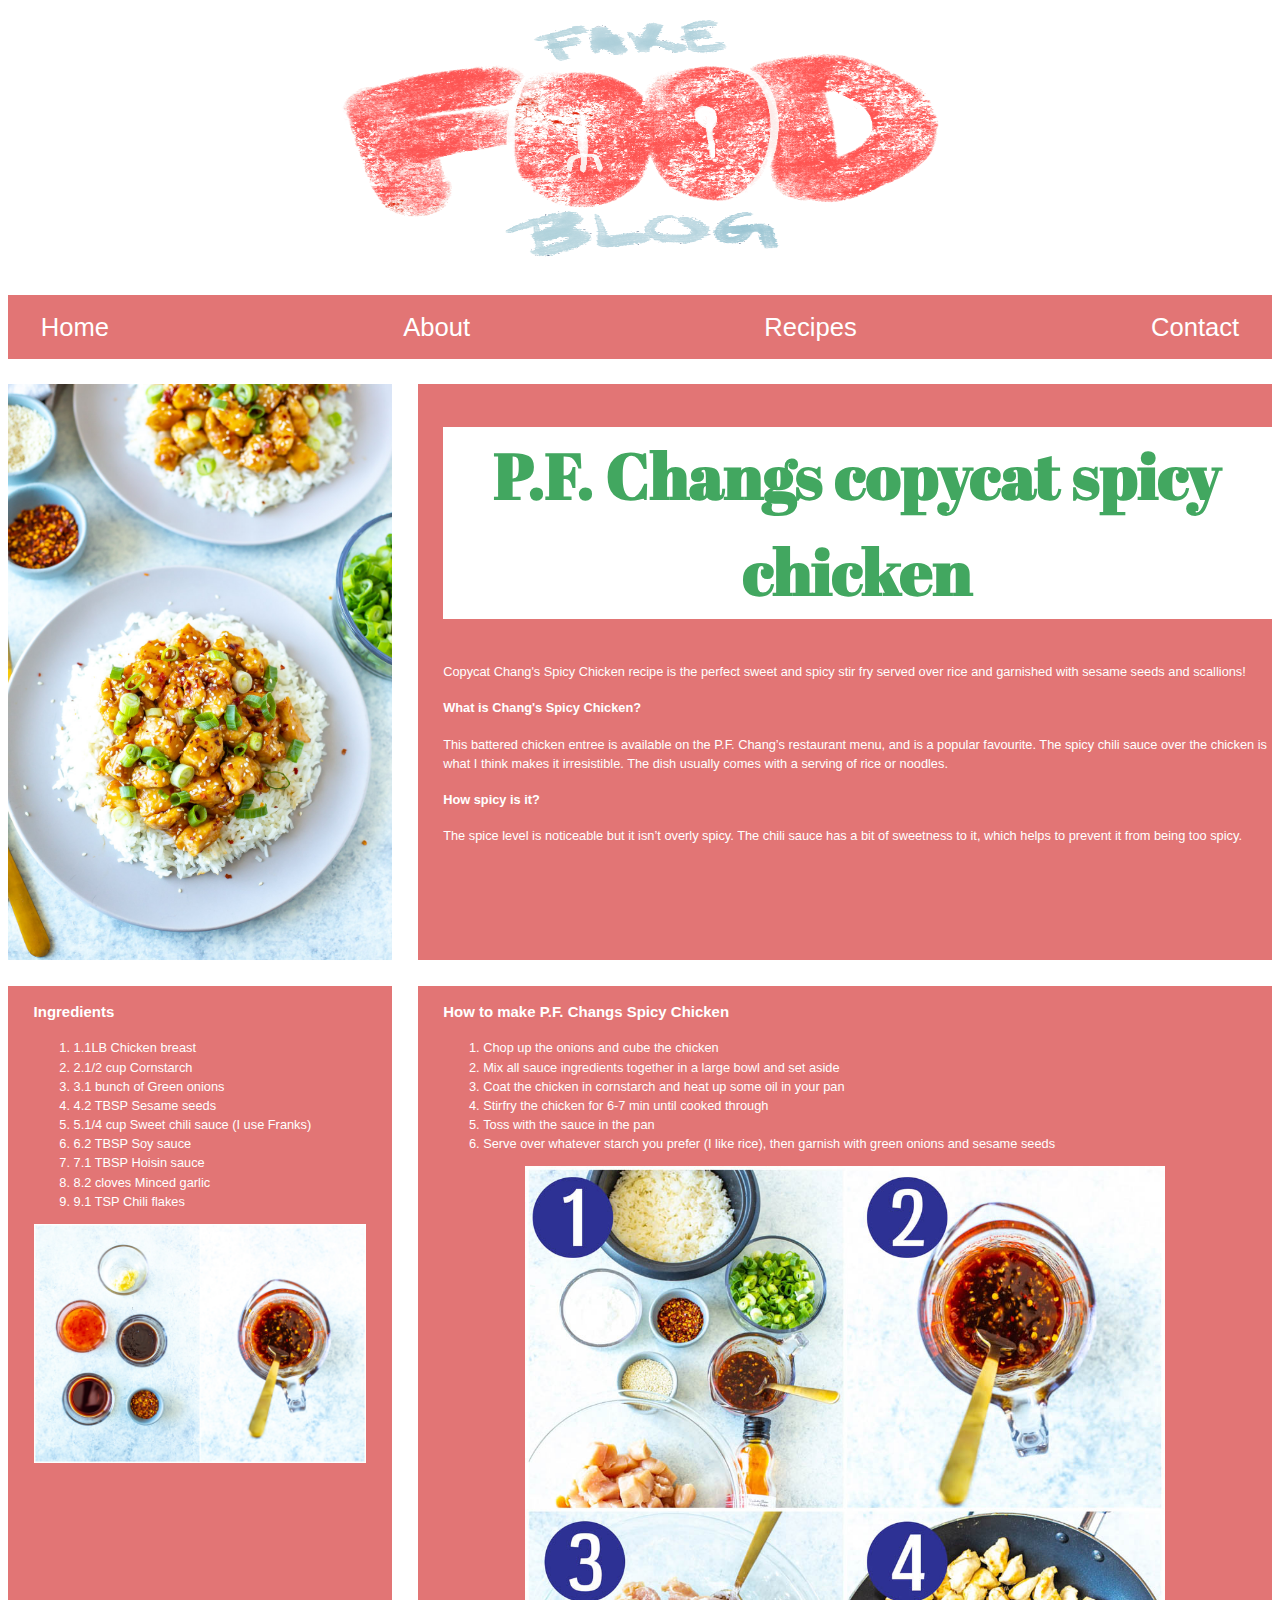
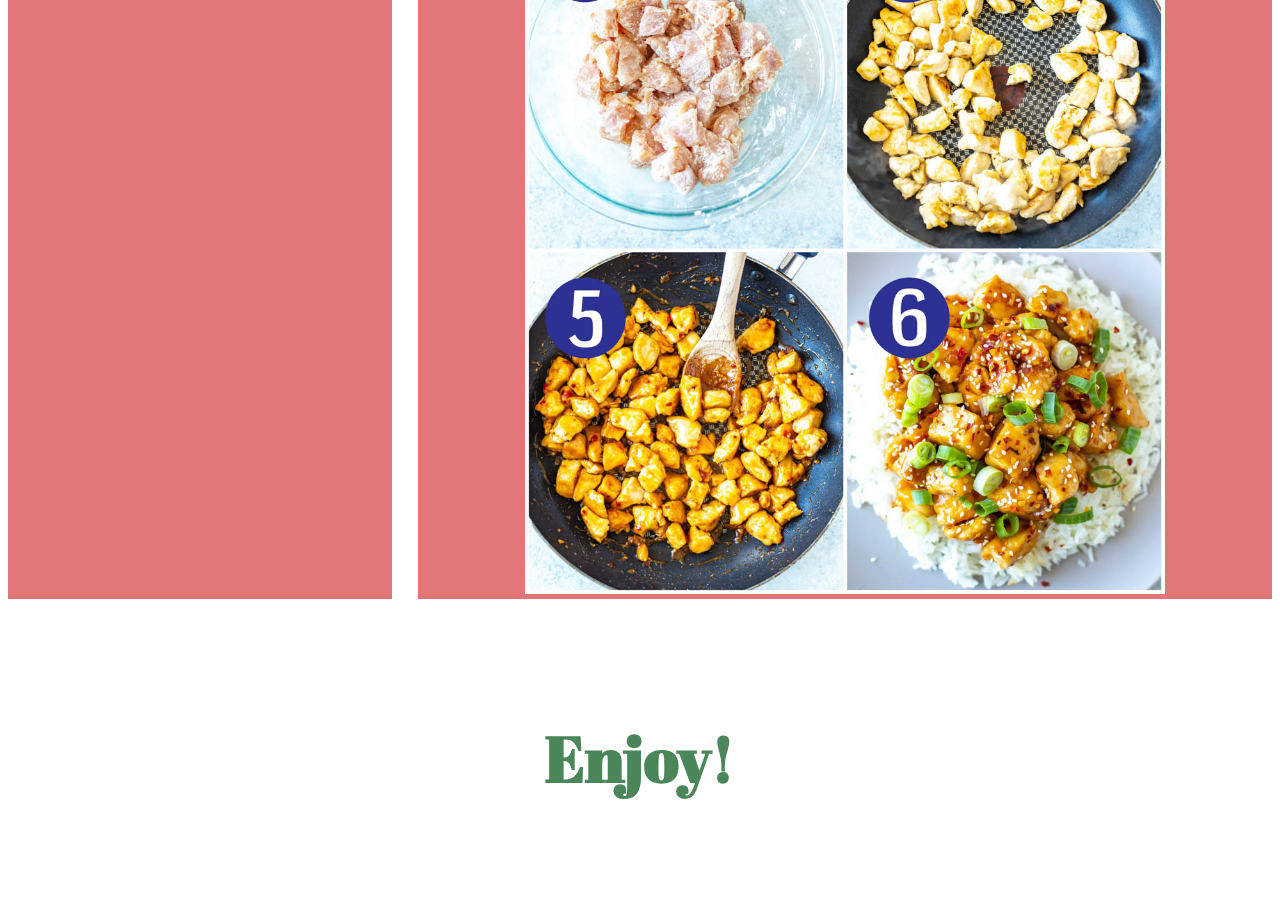
<file: index.html>
<!DOCTYPE html>
<html lang="en">
<head>
  <meta content="text/html;charset=utf-8" http-equiv="Content-Type">
<meta content="utf-8">
<meta name="viewport" content="width=device-width, initial-scale=1">
  <title>recipe</title>
<link rel="stylesheet" href="recipestyle.css">
<link href="https://fonts.googleapis.com/css2?family=Abril+Fatface&display=swap" rel="stylesheet">


</head>

   
 

 <body>
   <div class="site">
  <header class="masthead">
    <div class="logo"><img class="header" src="fake logo.png" alt="fake logo."></div>
  </header>
  <div class="nav">
    <ul class="menu">
      <li><a href="#">Home</a></li>
      <li><a href="#">About</a></li>
      <li><a href="#">Recipes</a></li>
      <li><a href="#">Contact</a></li>
    </ul>
  </div>

  <div class="title">
    
      <img src="./Changs-Spicy-Chicken-16.jpg" alt="finished recipe">
    
    
  </div>

  <article class="description">
    <h1>P.F. Changs copycat spicy chicken</h1>
    <p>Copycat Chang's Spicy Chicken recipe is the perfect sweet and spicy stir fry served over rice and garnished with sesame seeds and scallions!
      <h4>What is Chang's Spicy Chicken?</h4>
      This battered chicken entree is available on the P.F. Chang’s restaurant menu, and is a popular favourite.

      The spicy chili sauce over the chicken is what I think makes it irresistible. The dish usually comes with a serving of rice or noodles.

      <h4>How spicy is it?</h4>
      The spice level is noticeable but it isn’t overly spicy. The chili sauce has a bit of sweetness to it, which helps to prevent it from being too spicy.
  </p>
  </article>
  <div class= "ingredients">
    <h3>Ingredients</h3>
      <ol class="text">
          <li><span>1.</span>1LB Chicken breast</li>
          <li><span>2.</span>1/2 cup Cornstarch</li>
          <li><span>3.</span>1 bunch of Green onions</li>
          <li><span>4.</span>2 TBSP Sesame seeds</li>
          <li><span>5.</span>1/4 cup Sweet chili sauce (I use Franks)</li>
          <li><span>6.</span>2 TBSP Soy sauce</li>
          <li><span>7.</span>1 TBSP Hoisin sauce</li>
          <li><span>8.</span>2 cloves Minced garlic</li>
          <li><span>9.</span>1 TSP Chili flakes</li>
        </ol> 
        <div class="pic">
        <img src="Changs-Spicy-Chicken.jpg">
        </div>
  </div>
    <div class="instructions">
      <h3>How to make P.F. Changs Spicy Chicken</h3>
      <ol class="text">
        <li>Chop up the onions and cube the chicken</li>
        <li>Mix all sauce ingredients together in a large bowl and set aside</li>
        <li>Coat the chicken in cornstarch and heat up some oil in your pan</li>
        <li>Stirfry the chicken for 6-7 min until cooked through</li>
        <li>Toss with the sauce in the pan</li>
        <li>Serve over whatever starch you prefer (I like rice), then garnish with green onions and sesame seeds</li>
      </ol>
      <div class="pic">
      <img src="Changs-Spicy-Chicken-3.jpg">
      </div>
      </div>
      <footer class="footer">
        <h4>Enjoy!</h4>
      </footer>
  </div>

</body>
</html>
</file>
<file: recipestyle.css>
.site {
  display: grid;
  grid-template-columns: 20% auto 20%;
  grid-template-rows: auto auto auto auto auto auto;
  grid-template-areas: 
  ". masthead ."
  ". nav ."
  ". title ."
  ". description ."
  ". ingredients ."
  ". instructions ."
  ". footer .";
  grid-gap: 2vw;
  align-content:; 
  justify-content:center;
/*    justify-items: center; */
font-size:1vw;
   line-height: 1.5;
   
font-family: -apple-system, BlinkMacSystemFont, "Segoe UI", Helvetica, "Apple Color Emoji", Arial, sans-serif, "Segoe UI Emoji", "Segoe UI Symbol";
}


/*@media all and (min-width: 992px) { 
  .site{
    grid-template-areas: 
    "masthead masthead masthead"
    "nav nav nav"
    "title description description"
    "ingredients instructions instructions"
    "footer footer footer";
    grid-template-columns: minmax(0, 1fr) minmax(0, 1fr) minmax(0, 1fr);
    ;
  }*/


.masthead{
  grid-area: masthead;
}
.logo{
  text-align: center;
  

}
.header{
  max-height: 20vw;
}
h1{
  font-family: 'Abril Fatface', cursive;
  font-size:5vw;
  text-align: center;
  color: #42a760;
  background-color: rgb(255, 255, 255);
 

}

.nav{
  grid-area: nav;
  background-color:#e27575;
  
  
}

.menu{  /* come up with a class for this, maybe ".menu" ?
/*   display:inline-flex; */
  display: flex; /* inline flex won't stretch the list to fit the container, therefor won't let you center the list items within it */
  list-style-type: none;
  margin: 0;
/*   padding: 20%; */
  padding: 1em; /* I modified this, instead of 20% */
  justify-content: space-between; /* this can "center" */
}
/*   .nav ul li{float:left;
  }
 */
  li a{
    padding: 20px;
    text-decoration: none;
  color: white;
  font-size:2vw;
 
  }
  li a:hover{
    background-color: rgb(166, 202, 197);
  }
.title
{
  display: grid;
  grid-area: title;
  height:auto;
  justify-items:center;
  
}
.text{}
.pic{
  
  text-align: center;
}
.description{
  grid-area: description;
  
  background-color:#e27575 ;
  color: white;
  padding: 0 2em 0 2em;
}

.ingredients{
  background-color: #e27575;
  color: white;
  grid-area: ingredients;
  padding: 0 2em 0 2em;
}

.instructions{

background-color: #e27575;
  color: white;
  grid-area: instructions;
  padding: 0 2em 0 2em;
}
.footer{
  grid-area: footer;
  padding: 0 5em 0 5em;
  text-align:center;
  color: #4b865a;
  font-family: 'Abril Fatface', cursive;
  font-size:5vw;
}

span{}

img{
  
	border: 0;
	width: 50vw;
  height: auto;
  text-align: center;
  
  max-width: 100%;
}


@media screen and (min-width: 65em) {

  .site {
    max-width: none;
    display: grid;
    grid-template-columns: 30em auto;
    grid-template-rows: auto auto auto auto auto;
    grid-template-areas: 
    "masthead masthead"
    "nav nav"
    "title description"
    "ingredients instructions"
    "footer footer";
    gap: 2vw;
    align-items: inherit;
  justify-content:center;
  }

  .masthead {
    grid-area: masthead;
  }

  .nav {
    grid-area:nav;
  }

  .title {
    grid-area:title;
    max-width: 100%;
  }

  .description {
    /*grid-column: 2/3;
    grid-row: 2/4;*/
    padding-top: inherit;
padding-right: inherit;
padding-bottom: inherit;
grid-area: description;
  }

  .ingredients {
    /*grid-column: 1/2;
    grid-row:5/6;*/
    grid-area: ingredients;
  }

  .instructions{
    /*grid-column: 2/3;
    grid-row: 5/6;*/
    grid-area:instructions;
  }
  .footer{
    grid-area:footer;
  }

}
</file>
